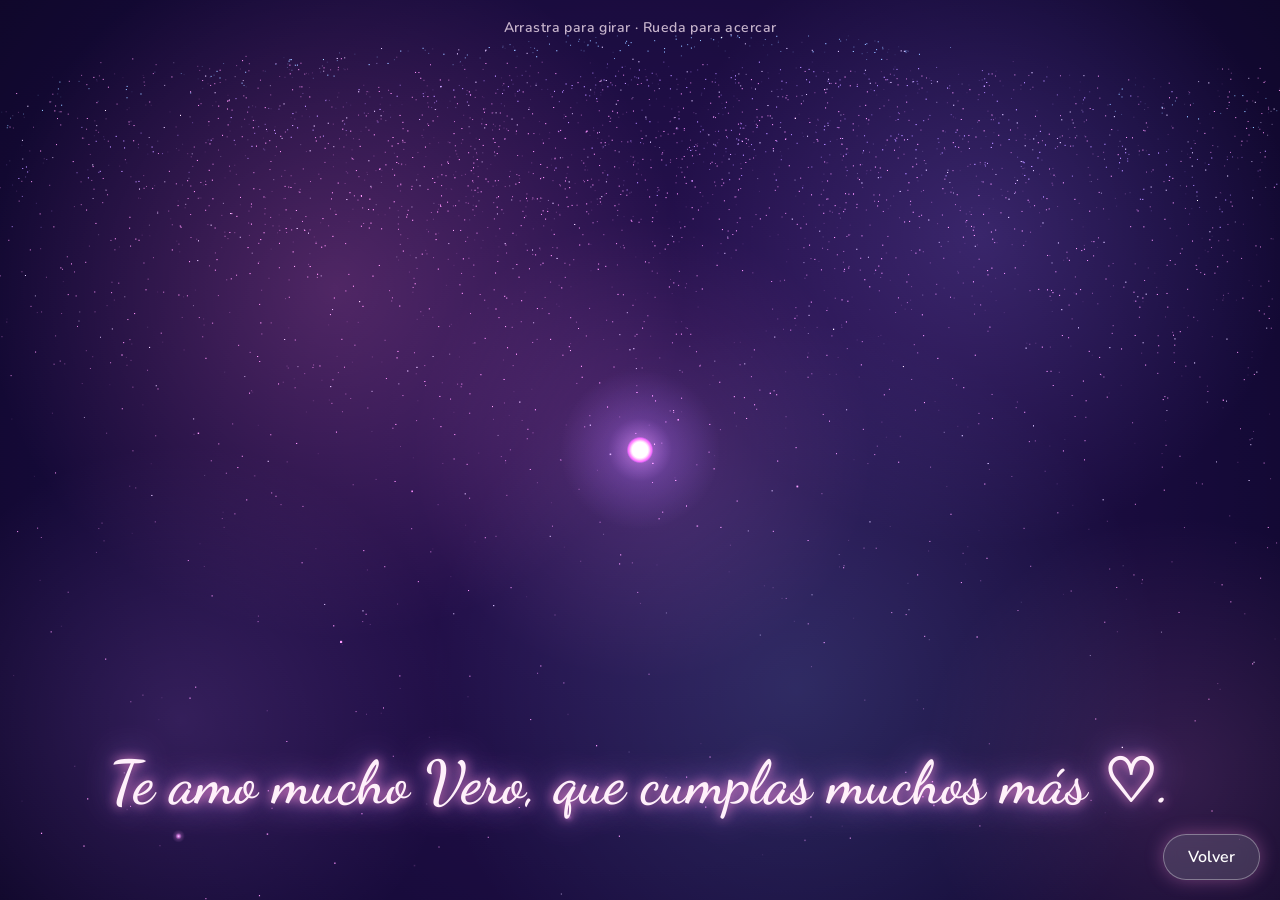
<file: Pagina cum Vero/galaxy/galaxy.html>
<!DOCTYPE html>
<html lang="es">
<head>
<meta charset="UTF-8">
<meta name="viewport" content="width=device-width, initial-scale=1.0">
<title>Galaxia</title>
<link rel="preconnect" href="https://fonts.googleapis.com">
<link href="https://fonts.googleapis.com/css2?family=Dancing+Script:wght@600&family=Nunito:wght@600&display=swap" rel="stylesheet">
<style>
  html, body { margin: 0; height: 100%; overflow: hidden; background: #0b0620; }
  canvas { position: fixed; inset: 0; width: 100%; height: 100%; display: block; opacity: 0; transition: opacity 2.4s ease; cursor: grab; touch-action: none; }
  canvas.listo { opacity: 1; }
  canvas.arrastrando { cursor: grabbing; }

  #mensaje {
    position: fixed; left: 0; right: 0; bottom: 9vh; text-align: center; pointer-events: none;
    font: 600 clamp(32px, 6vw, 60px) "Dancing Script", cursive; color: #fff0fa;
    text-shadow: 0 0 12px #ff8fd8, 0 0 34px #c58cff;
    opacity: 0; transition: opacity 2.5s ease 1.6s;
  }
  #info {
    position: fixed; top: 18px; left: 0; right: 0; text-align: center; pointer-events: none;
    font: 600 14px "Nunito", sans-serif; color: rgba(255, 235, 250, .75); letter-spacing: .03em;
    opacity: 0; transition: opacity 1.5s ease 1s;
  }
  body.listo #mensaje, body.listo #info { opacity: 1; }
  body.sin-ayuda #info { opacity: 0; transition-delay: 0s; }

  .boton--regresar {
    position: fixed; right: 20px; bottom: 20px; z-index: 10;
    display: inline-flex; align-items: center; padding: 11px 24px;
    font: 600 16px "Nunito", sans-serif; color: #fff !important; text-decoration: none !important;
    background: rgba(255, 255, 255, .14); border: 1px solid rgba(255, 255, 255, .35); border-radius: 999px;
    -webkit-backdrop-filter: blur(8px); backdrop-filter: blur(8px);
    box-shadow: 0 0 18px rgba(255, 140, 220, .35);
    transition: transform .2s ease, background-color .2s ease, box-shadow .2s ease;
  }
  .boton--regresar:hover { background: rgba(255, 255, 255, .26); transform: translateY(-2px); box-shadow: 0 0 26px rgba(255, 140, 220, .6); }
  .boton--regresar:focus-visible { outline: 2px solid #fff; outline-offset: 3px; }
  a.boton--regresar:visited, a.boton--regresar:active { color: #fff !important; text-decoration: none !important; }
  @media (prefers-reduced-motion: reduce) { canvas, #mensaje, #info { transition: none; } }
</style>
</head>
<body>
<canvas id="c"></canvas>
<div id="info">Arrastra para girar · Rueda para acercar</div>
<div id="mensaje"></div>
<a href="../main/main.html" class="boton--regresar" id="back--btn">Volver</a>

<script>
// ✏️ Escribe aquí tu mensaje (déjalo vacío "" si no quieres mensaje)
const MENSAJE = "Te amo mucho Vero, que cumplas muchos más ♡.";

const cv = document.getElementById("c");
const ctx = cv.getContext("2d");
const reducir = matchMedia("(prefers-reduced-motion: reduce)").matches;
let W, H, dpr, neb;

// ---------- Paleta ----------
const COLORES = [
  [255, 150, 215],   // rosa chicle
  [200, 160, 255],   // lila
  [150, 225, 255],   // celeste
  [255, 245, 252]    // blanco perlado
];

// ---------- Sprites de brillo ----------
const sprites = COLORES.map(([r, g, b]) => {
  const s = document.createElement("canvas"); s.width = s.height = 64;
  const x = s.getContext("2d");
  const g2 = x.createRadialGradient(32, 32, 0, 32, 32, 32);
  g2.addColorStop(0, `rgba(255,255,255,1)`);
  g2.addColorStop(.18, `rgba(${r},${g},${b},.9)`);
  g2.addColorStop(.5, `rgba(${r},${g},${b},.22)`);
  g2.addColorStop(1, `rgba(${r},${g},${b},0)`);
  x.fillStyle = g2; x.fillRect(0, 0, 64, 64);
  return s;
});

// ---------- Estrellas en espiral ----------
const N = 9000, BRAZOS = 3, RMAX = 180, DISP = 15;
const px = new Float32Array(N), py = new Float32Array(N), pz = new Float32Array(N);
const col = new Uint8Array(N), fase = new Float32Array(N), vel = new Float32Array(N), tam = new Float32Array(N);

for (let i = 0; i < N; i++) {
  const radio = Math.pow(Math.random(), 3) * RMAX;
  const aBrazo = ((i % BRAZOS) / BRAZOS) * Math.PI * 2;
  const aEsp = radio * 0.04;
  const caos = DISP * (RMAX / (radio + 10));
  px[i] = Math.cos(aBrazo + aEsp) * radio + (Math.random() - .5) * caos;
  py[i] = (Math.random() - .5) * DISP * 0.3;
  pz[i] = Math.sin(aBrazo + aEsp) * radio + (Math.random() - .5) * caos;

  const p = radio / RMAX;
  col[i] = Math.random() < .12 ? 3 : (p < .35 ? 0 : p < .75 ? 1 : 2);
  fase[i] = Math.random() * 6.283;
  vel[i] = .6 + Math.random() * 2;
  tam[i] = Math.random() < .04 ? 2.2 : 0.7 + Math.random() * .6;
}

// ---------- Fondo nebuloso (se dibuja una sola vez) ----------
function crearNebulosa() {
  neb = document.createElement("canvas");
  neb.width = Math.round(W * 1.2); neb.height = Math.round(H * 1.2);
  const x = neb.getContext("2d");
  const f = x.createRadialGradient(neb.width / 2, neb.height / 2, 0, neb.width / 2, neb.height / 2, Math.max(neb.width, neb.height) * .7);
  f.addColorStop(0, "#2d1457"); f.addColorStop(.55, "#150a38"); f.addColorStop(1, "#080418");
  x.fillStyle = f; x.fillRect(0, 0, neb.width, neb.height);
  x.globalCompositeOperation = "screen";
  const nubes = [[.3,.35,.38,"255,120,200",.22],[.72,.3,.34,"150,120,255",.22],[.6,.72,.4,"110,200,255",.15],
                 [.2,.75,.3,"200,130,255",.16],[.85,.8,.28,"255,150,210",.14],[.5,.5,.25,"255,140,220",.14]];
  for (const [nx, ny, nr, c, a] of nubes) {
    const R = nr * Math.max(neb.width, neb.height) * .6;
    const g = x.createRadialGradient(nx * neb.width, ny * neb.height, 0, nx * neb.width, ny * neb.height, R);
    g.addColorStop(0, `rgba(${c},${a})`); g.addColorStop(1, `rgba(${c},0)`);
    x.fillStyle = g; x.fillRect(0, 0, neb.width, neb.height);
  }
}

function ajustar() {
  dpr = Math.min(devicePixelRatio || 1, 2);
  W = innerWidth; H = innerHeight;
  cv.width = Math.round(W * dpr); cv.height = Math.round(H * dpr);
  crearNebulosa();
}
addEventListener("resize", ajustar);
ajustar();

// ---------- Cámara (arrastre, rueda y touch) ----------
let theta = 0, phi = Math.PI / 4, r = 30;
let thetaT = theta, phiT = phi, rT = r;
let arrastrando = false, lx = 0, ly = 0;

function inicio(x, y) { arrastrando = true; lx = x; ly = y; cv.classList.add("arrastrando"); document.body.classList.add("sin-ayuda"); }
function mover(x, y) {
  if (!arrastrando) return;
  thetaT -= (x - lx) * 0.007;
  phiT = Math.max(0.1, Math.min(Math.PI - 0.1, phiT - (y - ly) * 0.007));
  lx = x; ly = y;
}
function fin() { arrastrando = false; cv.classList.remove("arrastrando"); }

addEventListener("mousedown", e => { if (e.target === cv) inicio(e.clientX, e.clientY); });
addEventListener("mousemove", e => mover(e.clientX, e.clientY));
addEventListener("mouseup", fin);
cv.addEventListener("touchstart", e => inicio(e.touches[0].clientX, e.touches[0].clientY), { passive: true });
addEventListener("touchmove", e => mover(e.touches[0].clientX, e.touches[0].clientY), { passive: true });
addEventListener("touchend", fin);
addEventListener("wheel", e => { rT = Math.max(12, Math.min(180, rT + e.deltaY * 0.03)); }, { passive: true });

// ---------- Estrellas fugaces ----------
const fugaces = [];
let proxFugaz = 2;
function nuevaFugaz() {
  const ang = Math.PI * (0.15 + Math.random() * 0.15);
  fugaces.push({ x: Math.random() * W * .8, y: Math.random() * H * .4, vx: Math.cos(ang) * 900, vy: Math.sin(ang) * 900, vida: 0, dur: .9 });
}

// ---------- Mensaje ----------
document.getElementById("mensaje").textContent = MENSAJE;

// ---------- Render ----------
let t0 = performance.now(), tPrev = t0;
function frame(now) {
  requestAnimationFrame(frame);
  const dt = Math.min((now - tPrev) / 1000, .05); tPrev = now;
  const t = (now - t0) / 1000;

  if (!arrastrando && !reducir) thetaT += 0.0009 * dt * 60;
  theta += (thetaT - theta) * 0.12;
  phi += (phiT - phi) * 0.12;
  r += (rT - r) * 0.12;

  // Fondo
  ctx.setTransform(dpr, 0, 0, dpr, 0, 0);
  ctx.globalCompositeOperation = "source-over";
  ctx.globalAlpha = 1;
  ctx.drawImage(neb, -W * .1 + Math.sin(theta) * W * .03, -H * .1 + (phi - Math.PI / 4) * H * .05, neb.width, neb.height);

  const cosT = Math.cos(theta), sinT = Math.sin(theta);
  const alpha = Math.PI / 2 - phi, cosA = Math.cos(alpha), sinA = Math.sin(alpha);
  const rotG = t * 0.0002 * 60 * .5;
  const cg = Math.cos(rotG), sg = Math.sin(rotG);
  const factor = 450 * (Math.min(W, H) / 800 > .5 ? Math.max(.7, Math.min(W, H) / 800) : .5);
  const cx = W / 2, cy = H / 2;

  ctx.globalCompositeOperation = "lighter";
  let ultimo = -1;
  for (let i = 0; i < N; i++) {
    const rx = px[i] * cg - pz[i] * sg, rz = px[i] * sg + pz[i] * cg;
    const x1 = rx * cosT - rz * sinT, z1 = rx * sinT + rz * cosT;
    const y2 = py[i] * cosA - z1 * sinA, z2 = py[i] * sinA + z1 * cosA;
    const prof = r - z2;
    if (prof < 1) continue;
    const sx = cx + x1 * factor / prof, sy = cy - y2 * factor / prof;
    if (sx < -10 || sx > W + 10 || sy < -10 || sy > H + 10) continue;

    const brillo = reducir ? .85 : .55 + .45 * Math.sin(t * vel[i] + fase[i]);
    const s = Math.max(1, tam[i] * 14 / prof * 1.4);
    ctx.globalAlpha = brillo;
    if (s > 2.2) {
      const g = s * 5;
      ctx.drawImage(sprites[col[i]], sx - g / 2, sy - g / 2, g, g);
    } else {
      if (col[i] !== ultimo) { const c = COLORES[col[i]]; ctx.fillStyle = `rgb(${c[0]},${c[1]},${c[2]})`; ultimo = col[i]; }
      ctx.fillRect(sx - s / 2, sy - s / 2, s, s);
    }
  }

  // Núcleo brillante que late
  const pulso = reducir ? 1 : 1 + .07 * Math.sin(t * 1.6);
  const rad = Math.max(10, 380 / r) * pulso;
  ctx.globalAlpha = 1;
  let g = ctx.createRadialGradient(cx, cy, 0, cx, cy, rad * 6);
  g.addColorStop(0, "rgba(255,170,230,.45)"); g.addColorStop(.4, "rgba(190,130,255,.14)"); g.addColorStop(1, "rgba(190,130,255,0)");
  ctx.fillStyle = g; ctx.fillRect(cx - rad * 6, cy - rad * 6, rad * 12, rad * 12);
  g = ctx.createRadialGradient(cx, cy, 0, cx, cy, rad);
  g.addColorStop(0, "#ffffff"); g.addColorStop(.35, "#ffffff"); g.addColorStop(.7, "rgba(255,120,210,.9)"); g.addColorStop(1, "rgba(255,0,200,0)");
  ctx.fillStyle = g; ctx.beginPath(); ctx.arc(cx, cy, rad, 0, 6.283); ctx.fill();

  // Estrellas fugaces
  ctx.globalCompositeOperation = "lighter";
  if (!reducir) {
    proxFugaz -= dt;
    if (proxFugaz <= 0) { nuevaFugaz(); proxFugaz = 3 + Math.random() * 4; }
  }
  for (let i = fugaces.length - 1; i >= 0; i--) {
    const f = fugaces[i];
    f.vida += dt; f.x += f.vx * dt; f.y += f.vy * dt;
    const k = f.vida / f.dur;
    if (k >= 1) { fugaces.splice(i, 1); continue; }
    const a = Math.sin(k * Math.PI);
    const gr = ctx.createLinearGradient(f.x, f.y, f.x - f.vx * .12, f.y - f.vy * .12);
    gr.addColorStop(0, `rgba(255,255,255,${a})`); gr.addColorStop(1, "rgba(255,150,220,0)");
    ctx.strokeStyle = gr; ctx.lineWidth = 2; ctx.lineCap = "round";
    ctx.beginPath(); ctx.moveTo(f.x, f.y); ctx.lineTo(f.x - f.vx * .12, f.y - f.vy * .12); ctx.stroke();
  }
  ctx.globalCompositeOperation = "source-over";
}
requestAnimationFrame(frame);

// Entrada suave
requestAnimationFrame(() => { cv.classList.add("listo"); document.body.classList.add("listo"); });
</script>
</body>
</html>
</file>
